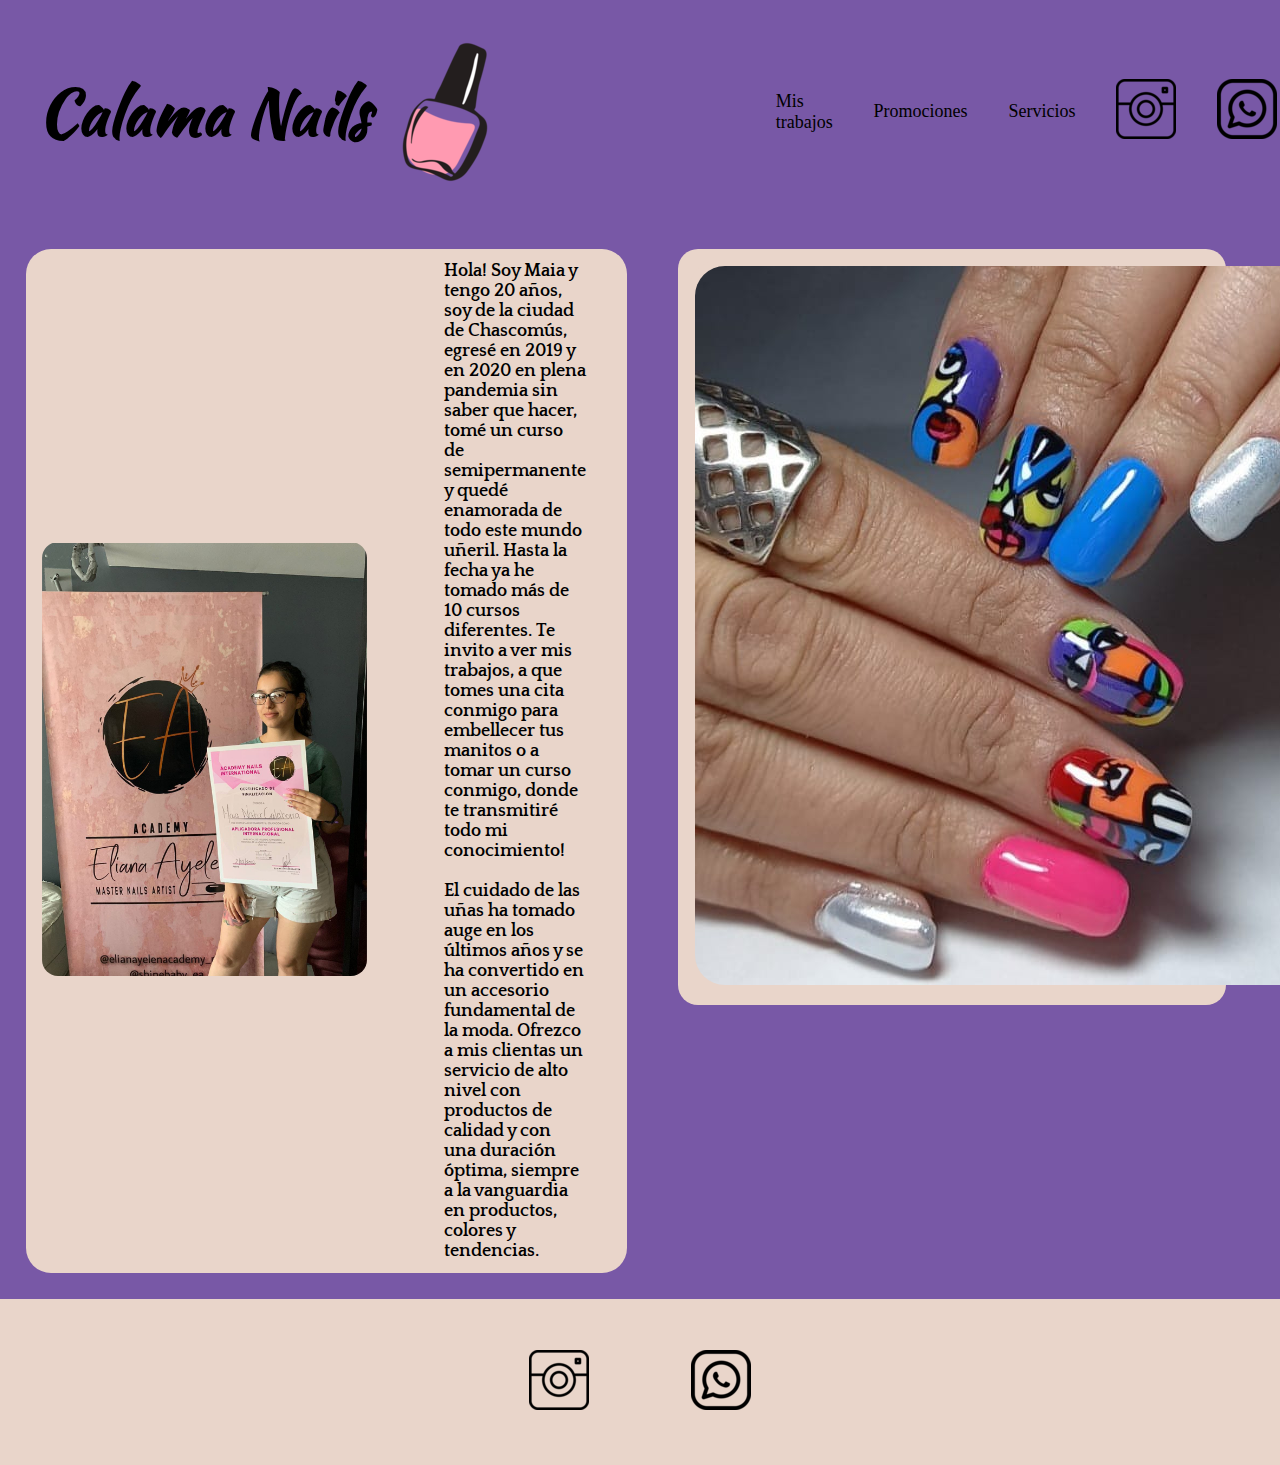
<file: index.html>
<!DOCTYPE html>
<html lang="en">

<head>
    <meta charset="UTF-8">
    <meta name="description" content="Servicio de uñas">
    <meta name="keywords" content="Uñas, Kapping, Semipermanente, Esculpidas">
    <meta name="author" content="Francisco Calahorra">
    <meta http-equiv="X-UA-Compatible" content="IE=edge">
    <meta name="viewport" content="width=device-width, initial-scale=1.0">
    <link href="https://cdn.jsdelivr.net/npm/bootstrap@5.2.0-beta1/dist/css/bootstrap.min.css" rel="stylesheet"
        integrity="sha384-0evHe/X+R7YkIZDRvuzKMRqM+OrBnVFBL6DOitfPri4tjfHxaWutUpFmBp4vmVor" crossorigin="anonymous">
    <link rel="stylesheet" href="./css/estilo.css">
    <link rel="preconnect" href="https://fonts.googleapis.com">
    <link rel="preconnect" href="https://fonts.gstatic.com" crossorigin>
    <link href="https://fonts.googleapis.com/css2?family=Kaushan+Script&family=Lavishly+Yours&display=swap"
        rel="stylesheet">
    <link rel="preconnect" href="https://fonts.gstatic.com" crossorigin>
    <link href="https://fonts.googleapis.com/css2?family=Quattrocento&family=Tiro+Tamil:ital@1&display=swap"
        rel="stylesheet">
    <title>Calama Nails</title>
</head>

<body>
    <header>

        <a href="https://tikicala.github.io/Proyectofinal/" class="logo">
            <h2><b>Calama Nails</b></h2>
            <img src="./imagenes/logo.png" alt="">
        </a>
        <nav>
            <a href="./Mis trabajos.html" class="nav-link" target="_blank">Mis trabajos</a>
            <a href="./promociones.html" class="nav-link" target="_blank">Promociones</a>
            <a href="./servicios.html" class="nav-link" target="_blank">Servicios</a>
            <a href="https://www.instagram.com/calama_nails/" class="nav-link" target="_blank"><img
                    src="./imagenes/ig.png" alt="" class="imgig"></a>
            <a href="https://wa.me/542241574008" class="nav-link" target="_blank"><img src="./imagenes/wpp.png" alt=""
                    class="imgwpp"></a>
        </nav>

    </header>

    <div class="contenido">
        <section>
            <div class="fondo">
                <div class="imagen"><img src="./imagenes/maia.jfif" alt="" class="imgmaia"></div>
                <div class="texto"><b>Hola! Soy Maia y tengo 20 años, soy de la ciudad de Chascomús, egresé en 2019 y en
                        2020 en
                        plena pandemia sin saber que hacer, tomé un curso de semipermanente y quedé enamorada de todo
                        este
                        mundo uñeril. Hasta la fecha ya he tomado más de 10 cursos diferentes.
                        Te invito a ver mis trabajos, a que tomes una cita conmigo para embellecer tus manitos o a tomar
                        un
                        curso conmigo, donde te transmitiré todo mi conocimiento!</b>
                    <br><br>
                    <b>El cuidado de las uñas ha tomado auge en los últimos años y se ha convertido en un accesorio
                        fundamental
                        de la moda. Ofrezco a mis clientas un servicio de alto nivel con productos de calidad y con una
                        duración
                        óptima, siempre a la vanguardia en productos, colores y tendencias.</b>
                </div>
            </div>
        </section>

        <div class="container">
            <div class="card">
                <div class="card-body">
                    <div id="Micarousel" class="carousel slide" data-bs-ride="carousel">
                        <div class="carousel-inner">
                            <div class="carousel-item active">
                                <img src="./imagenes/trabajo1.jfif" class="imgtp" alt="...">
                            </div>
                            <div class="carousel-item">
                                <img src="./imagenes/trabajo2.jfif" class="imgtp" alt="...">
                            </div>
                            <div class="carousel-item">
                                <img src="./imagenes/trabajo3.jfif" class="imgtp" alt="...">
                            </div>
                            <div class="carousel-item">
                                <img src="./imagenes/trabajo4.jfif" class="imgtp" alt="...">
                            </div>
                            <div class="carousel-item">
                                <img src="./imagenes/trabajo5.jfif" class="imgtp" alt="...">
                            </div>
                        </div>
                    </div>
                </div>
            </div>
        </div>
    </div>

    <footer>
        <div class="redes">
            <a href="https://www.instagram.com/calama_nails/" class="nav-link" target="_blank"><img
                    src="./imagenes/ig.png" alt="" class="imgig2"></a>
            <a href="https://wa.me/542241574008" class="nav-link" target="_blank"><img src="./imagenes/wpp.png" alt=""
                    class="imgwpp2"></a>
        </div>
    </footer>

    <script src="https://cdn.jsdelivr.net/npm/@popperjs/core@2.11.5/dist/umd/popper.min.js"
        integrity="sha384-Xe+8cL9oJa6tN/veChSP7q+mnSPaj5Bcu9mPX5F5xIGE0DVittaqT5lorf0EI7Vk"
        crossorigin="anonymous"></script>
    <script src="https://cdn.jsdelivr.net/npm/bootstrap@5.2.0-beta1/dist/js/bootstrap.min.js"
        integrity="sha384-kjU+l4N0Yf4ZOJErLsIcvOU2qSb74wXpOhqTvwVx3OElZRweTnQ6d31fXEoRD1Jy"
        crossorigin="anonymous"></script>
</body>

</html>
</file>
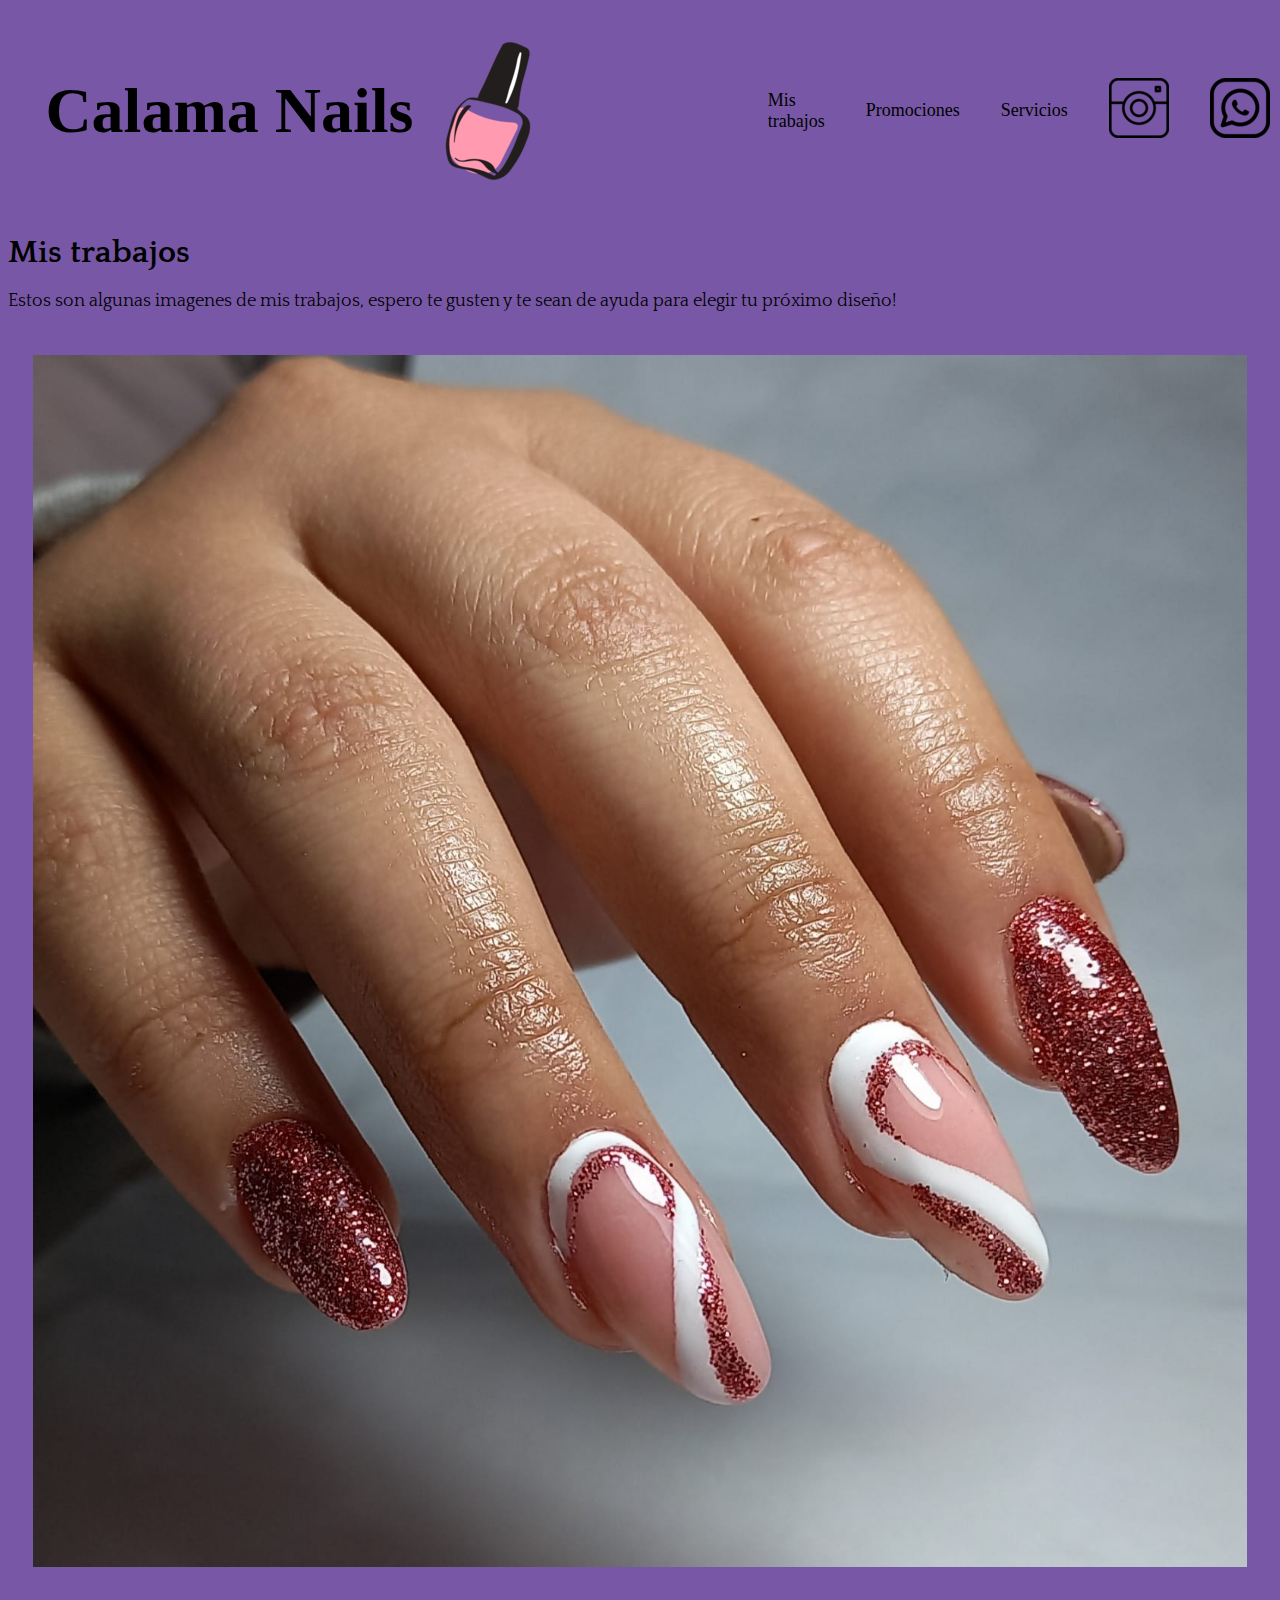
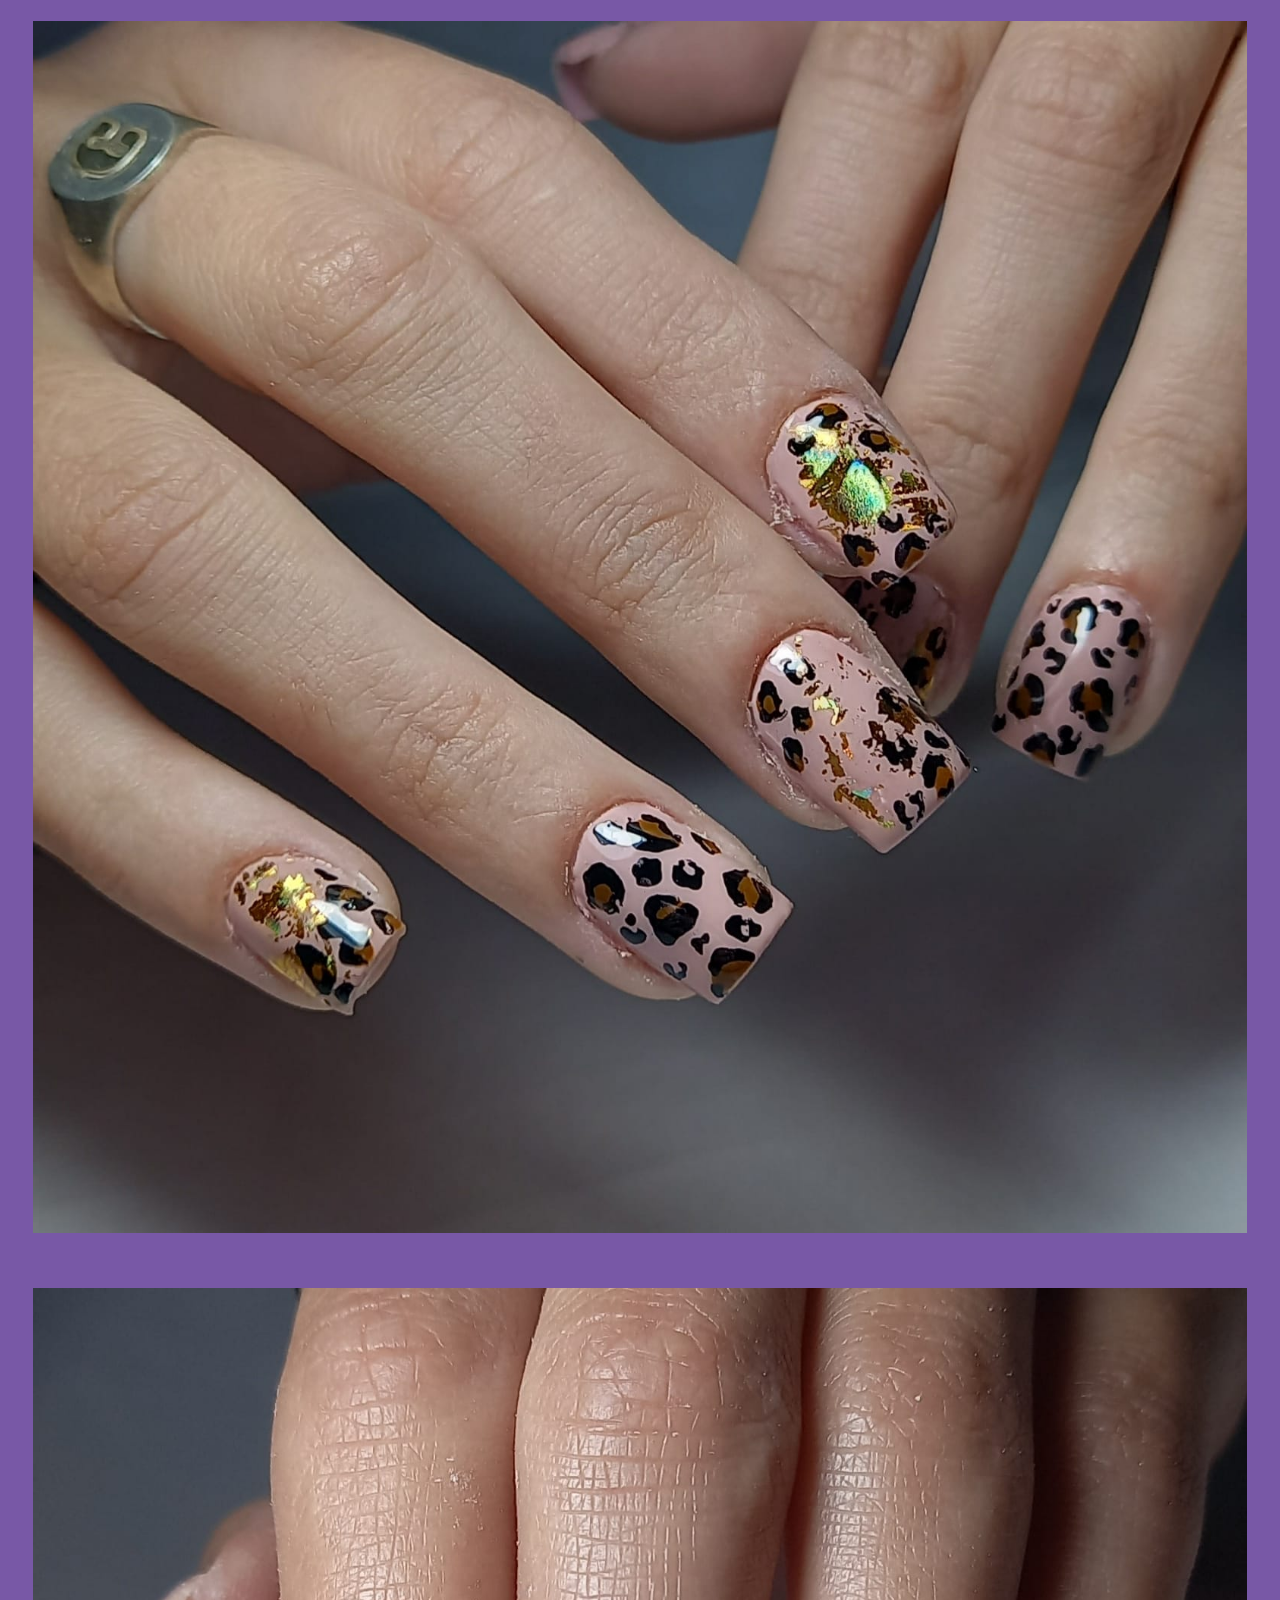
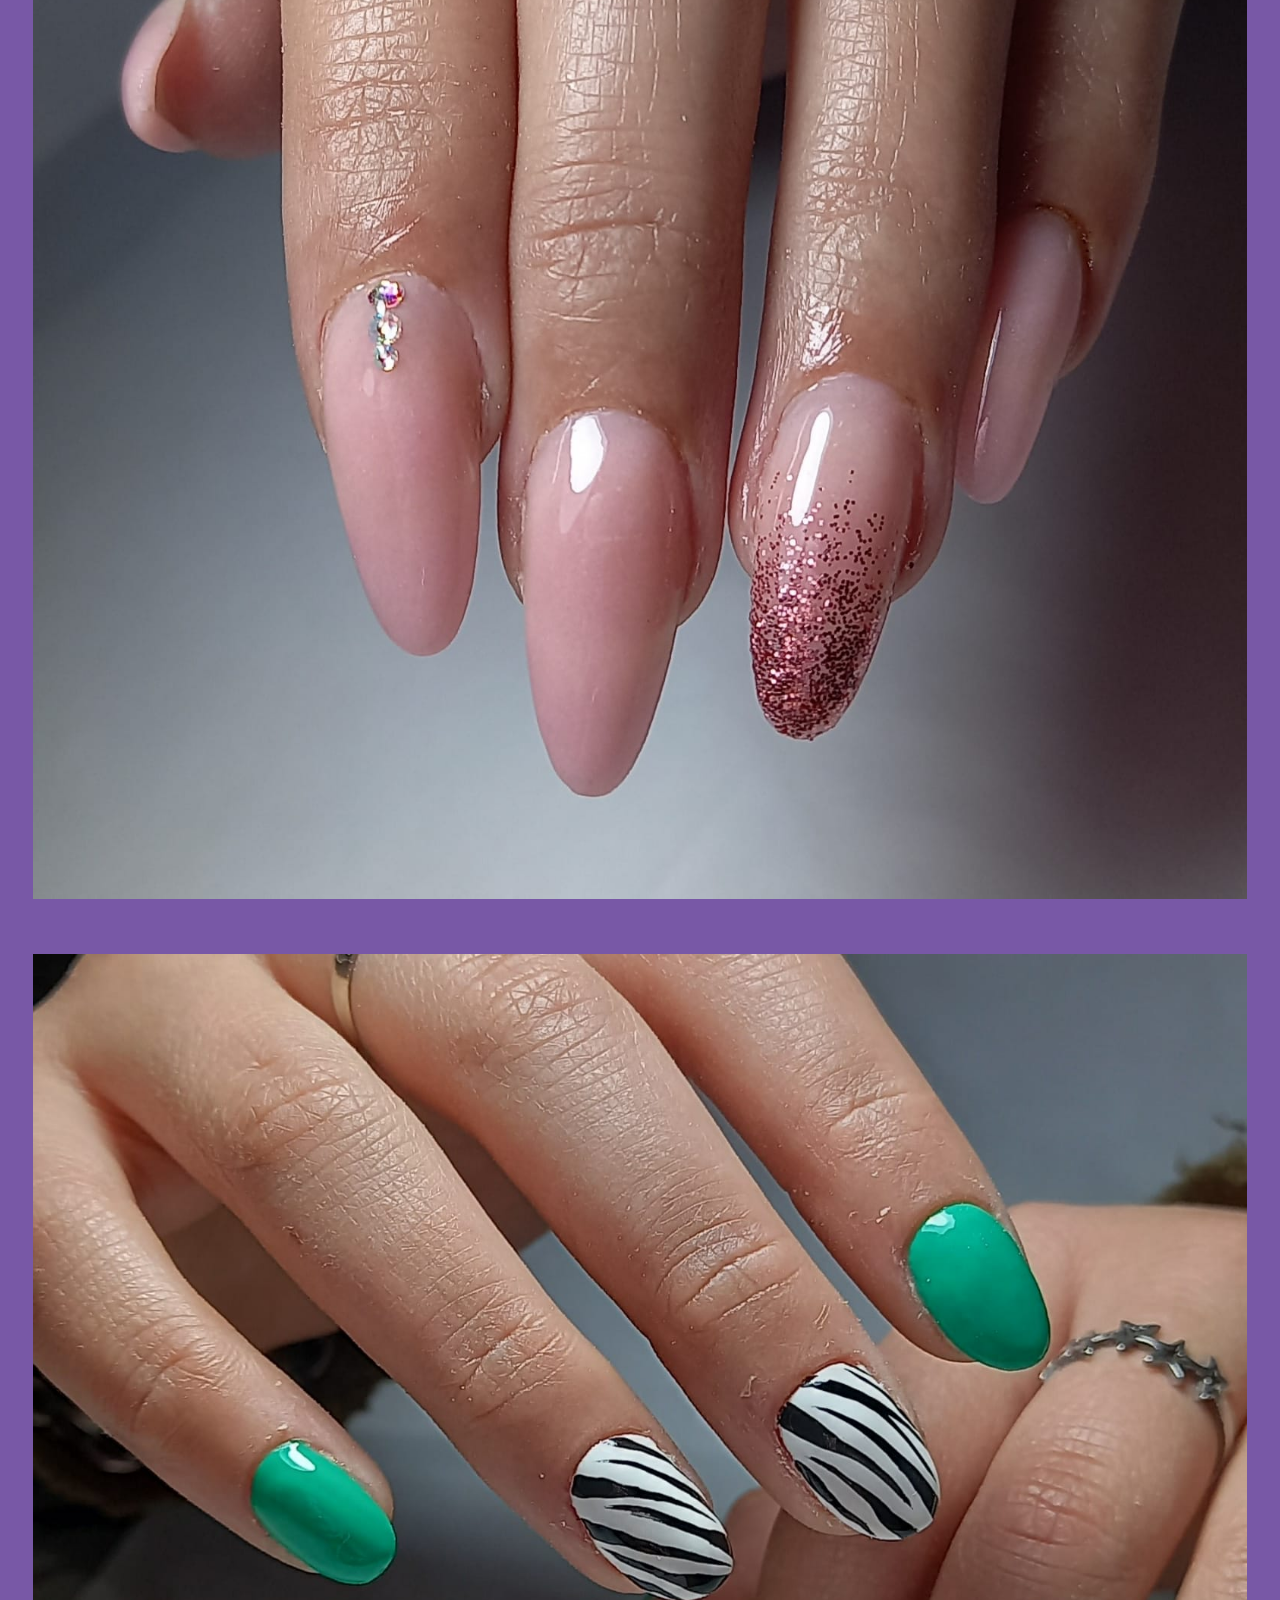
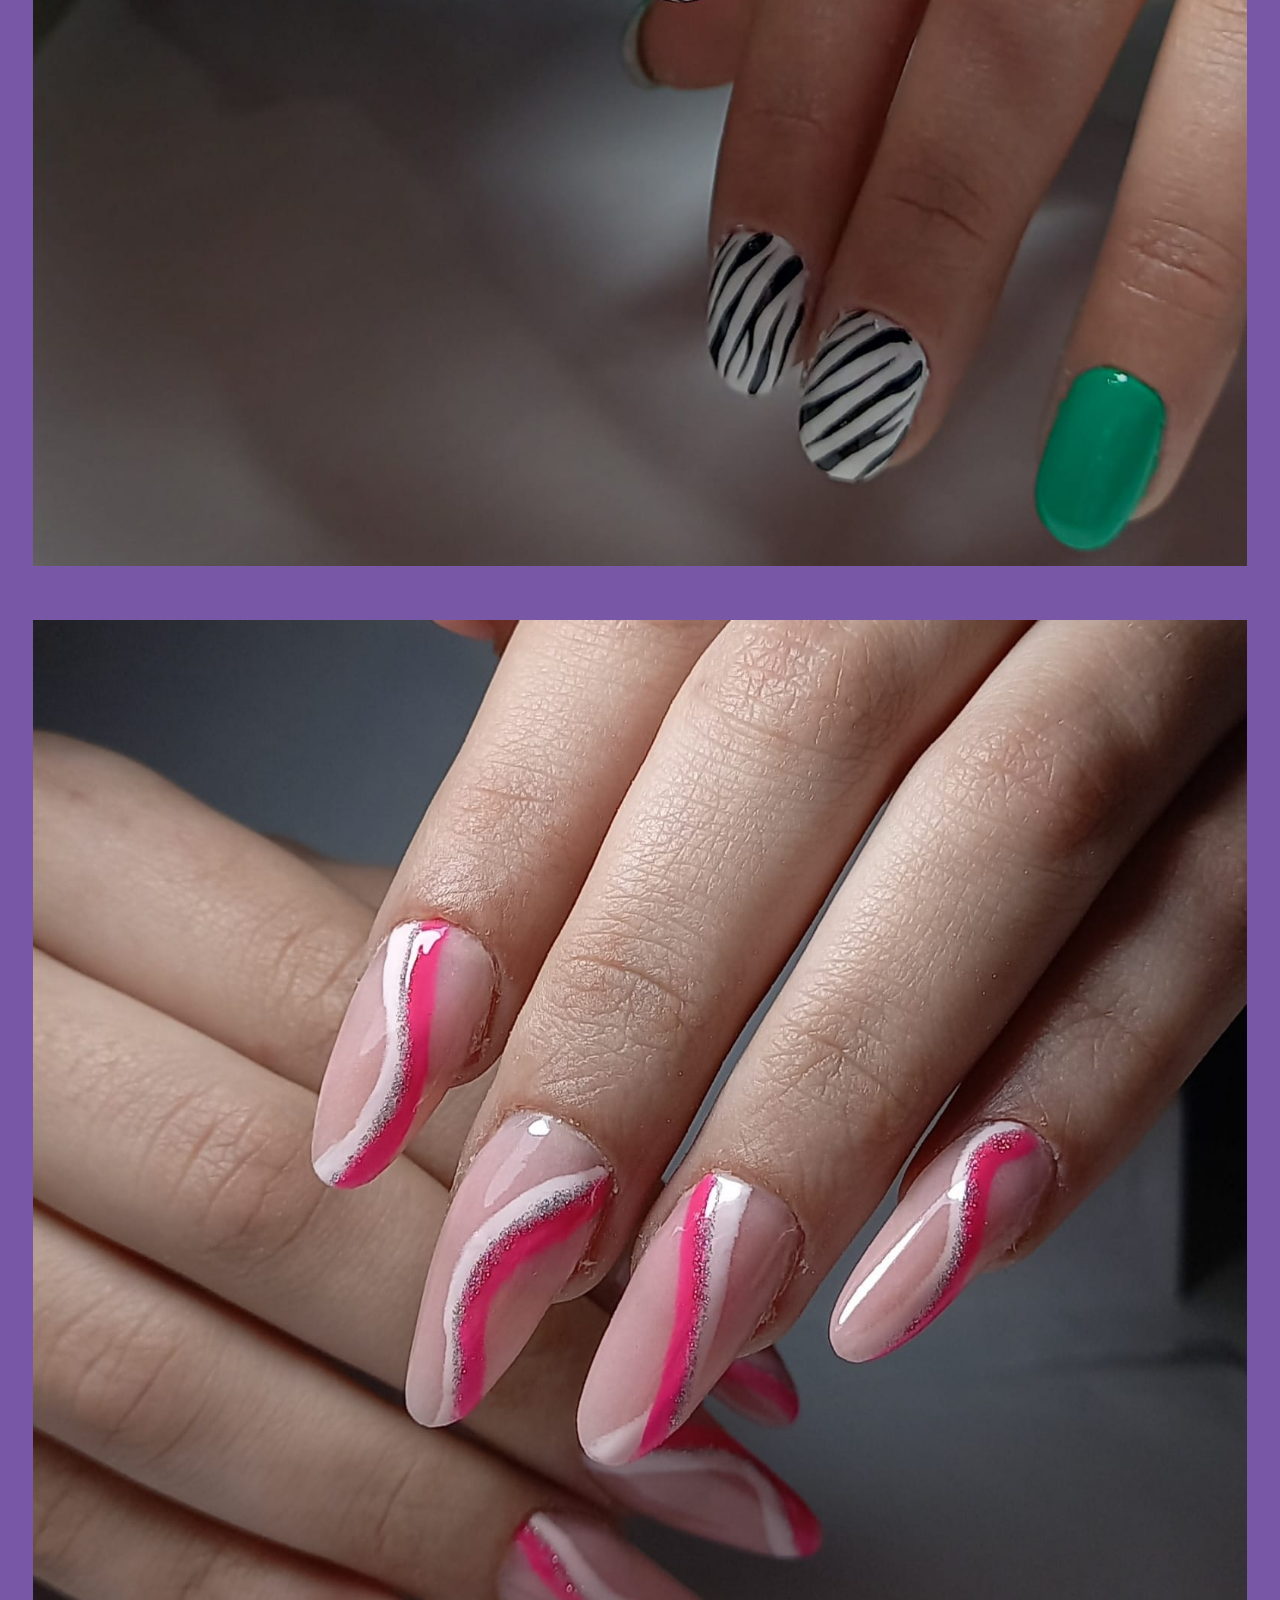
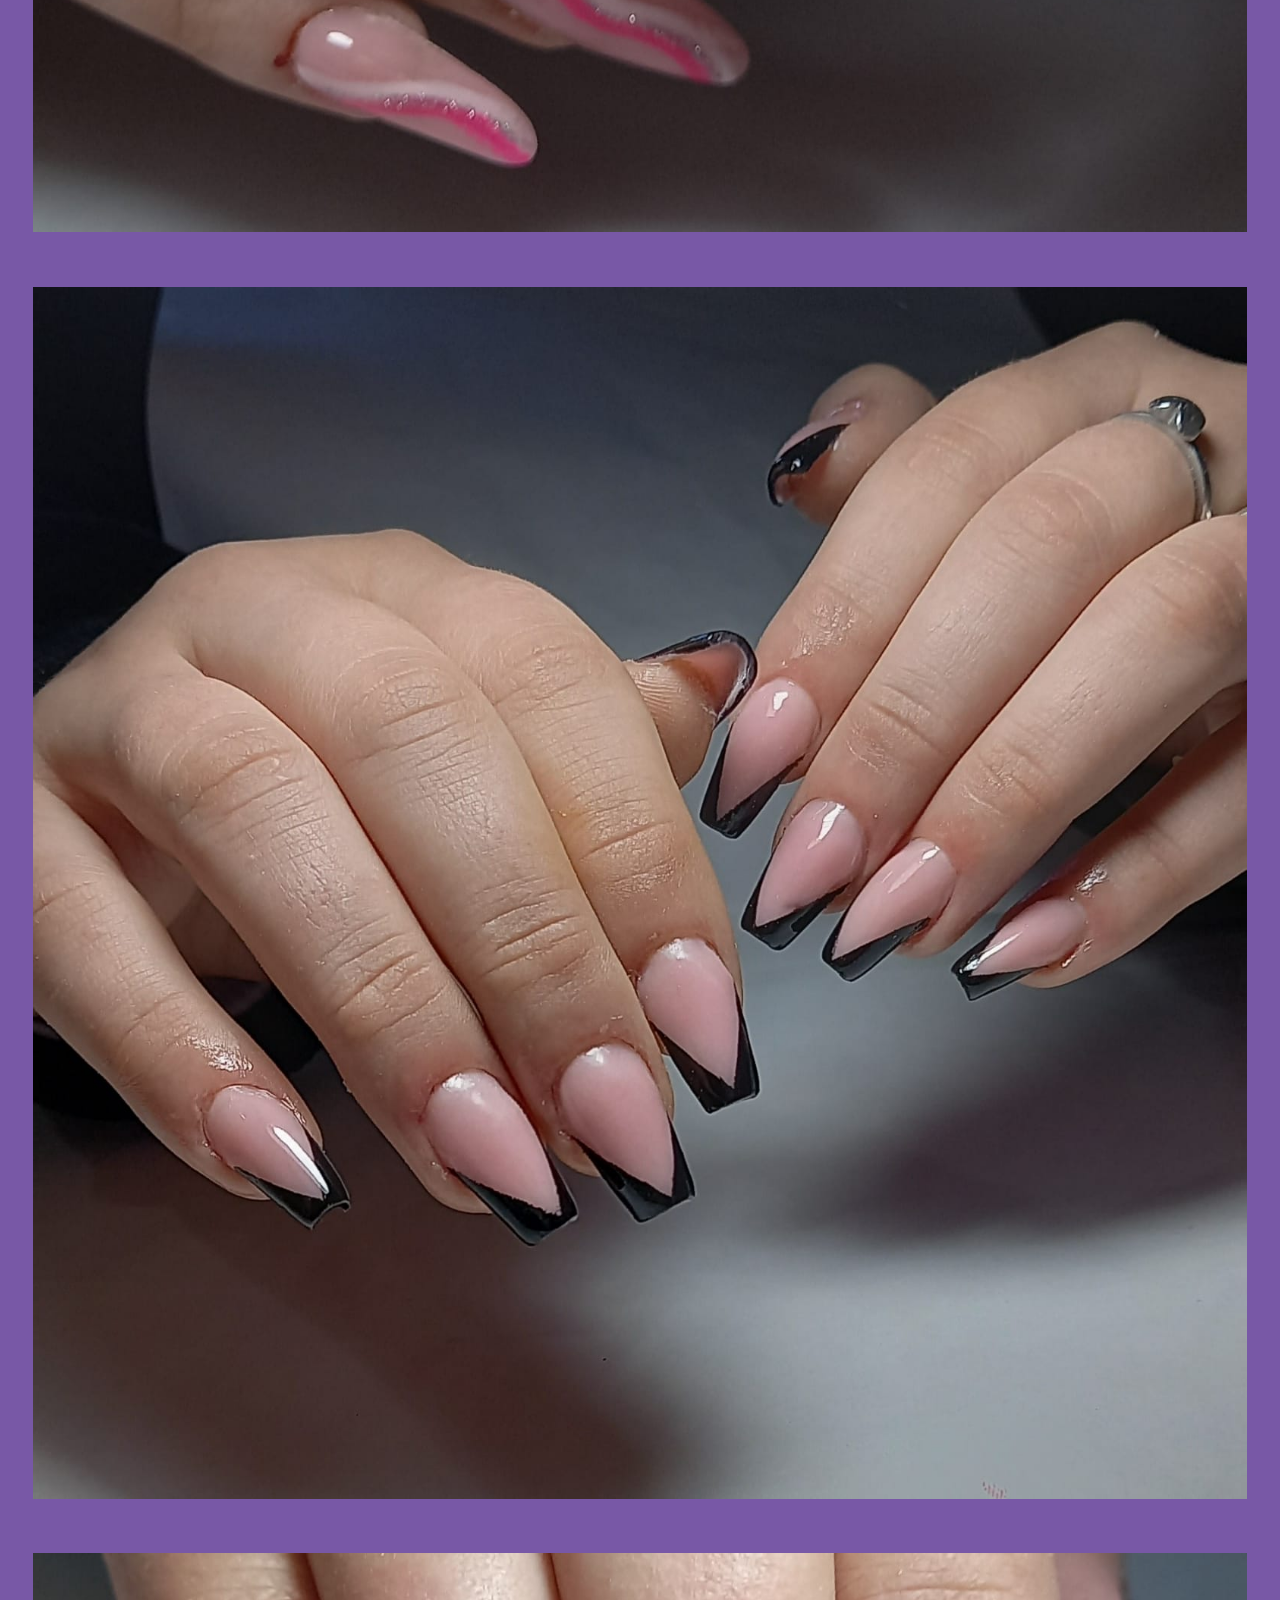
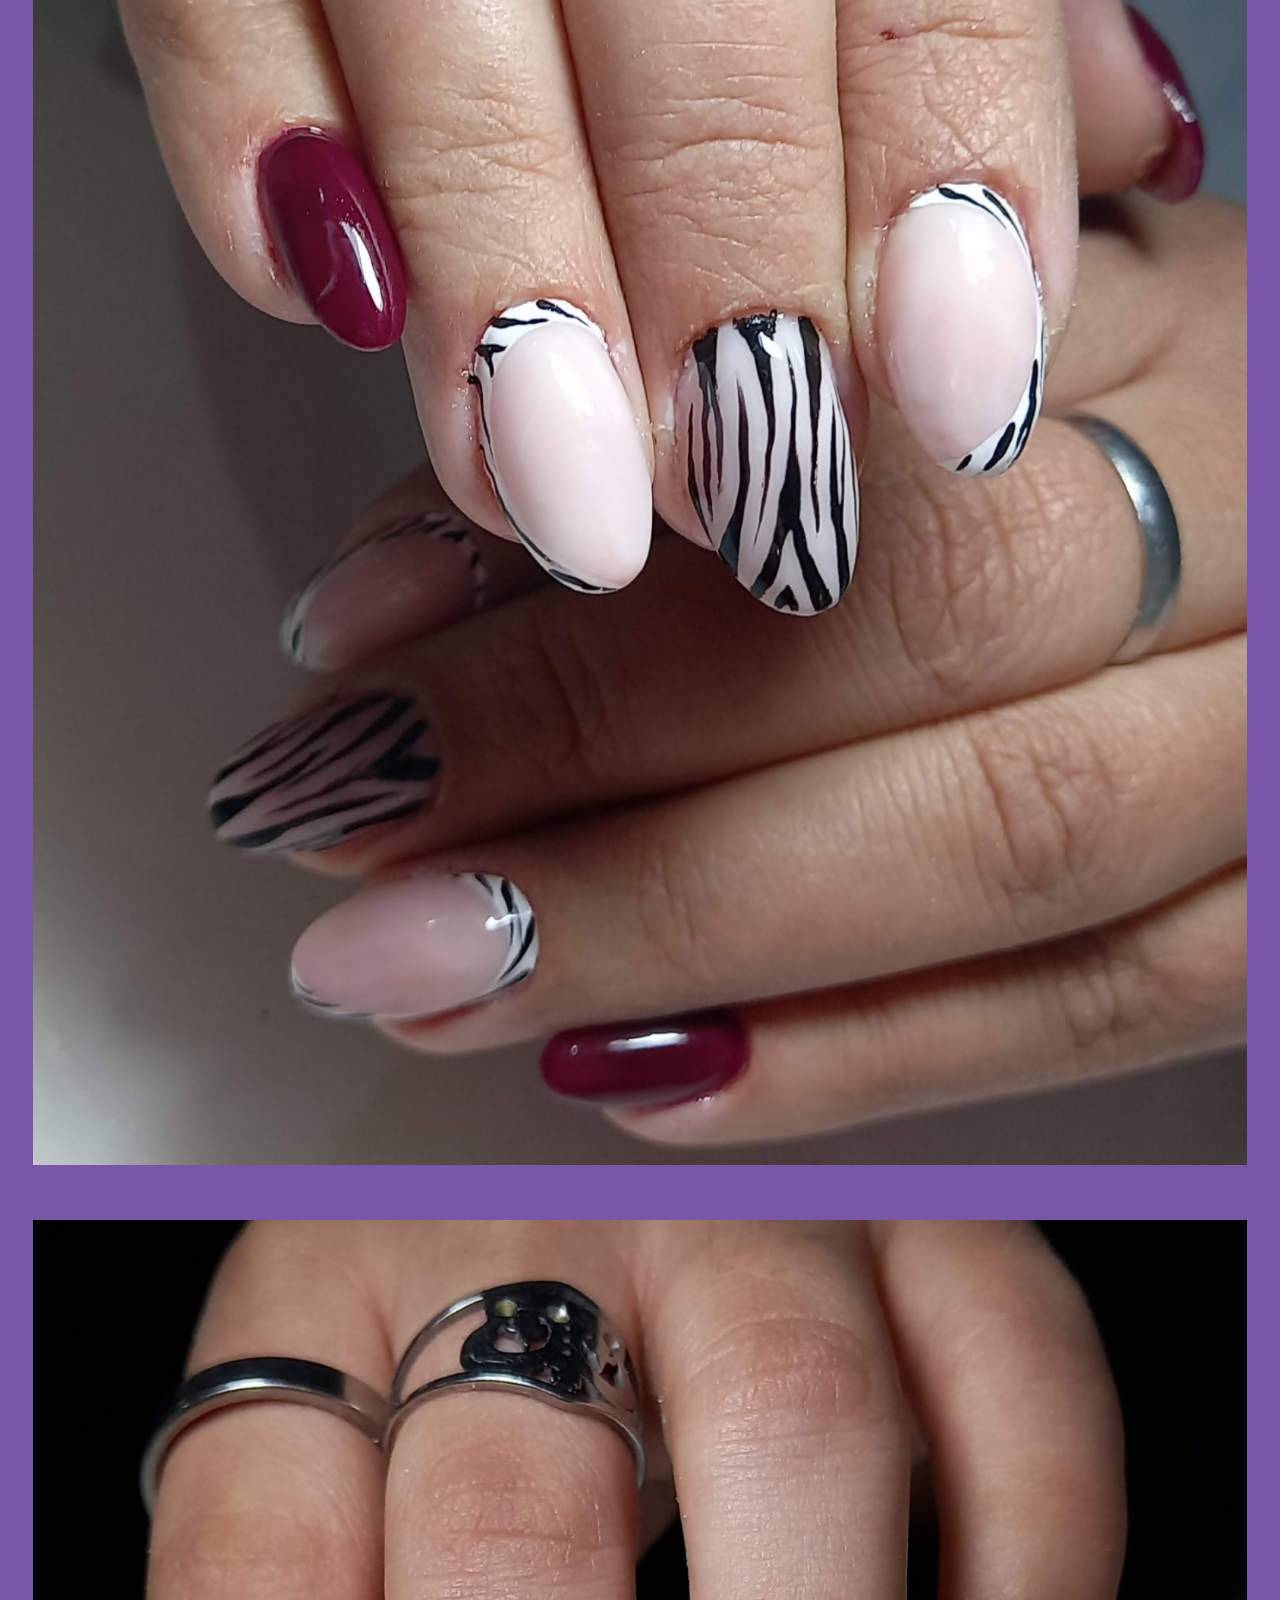
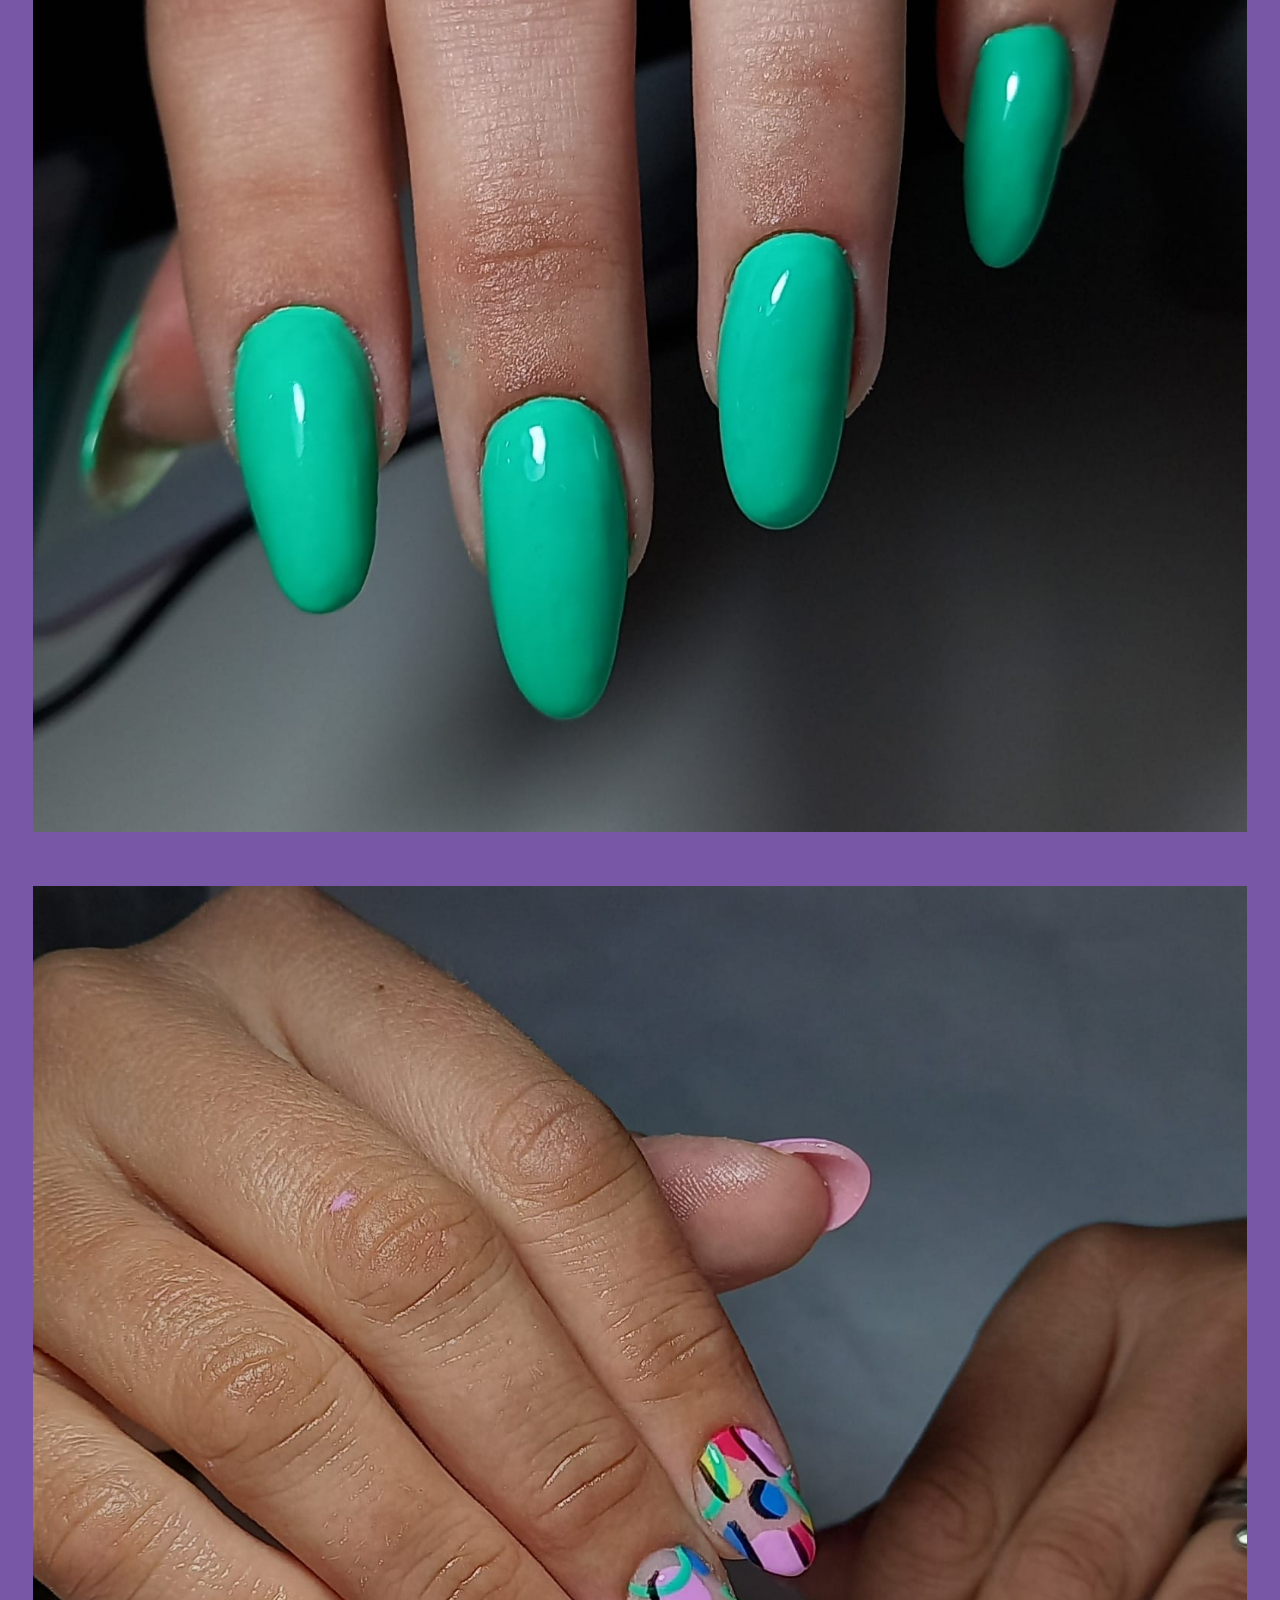
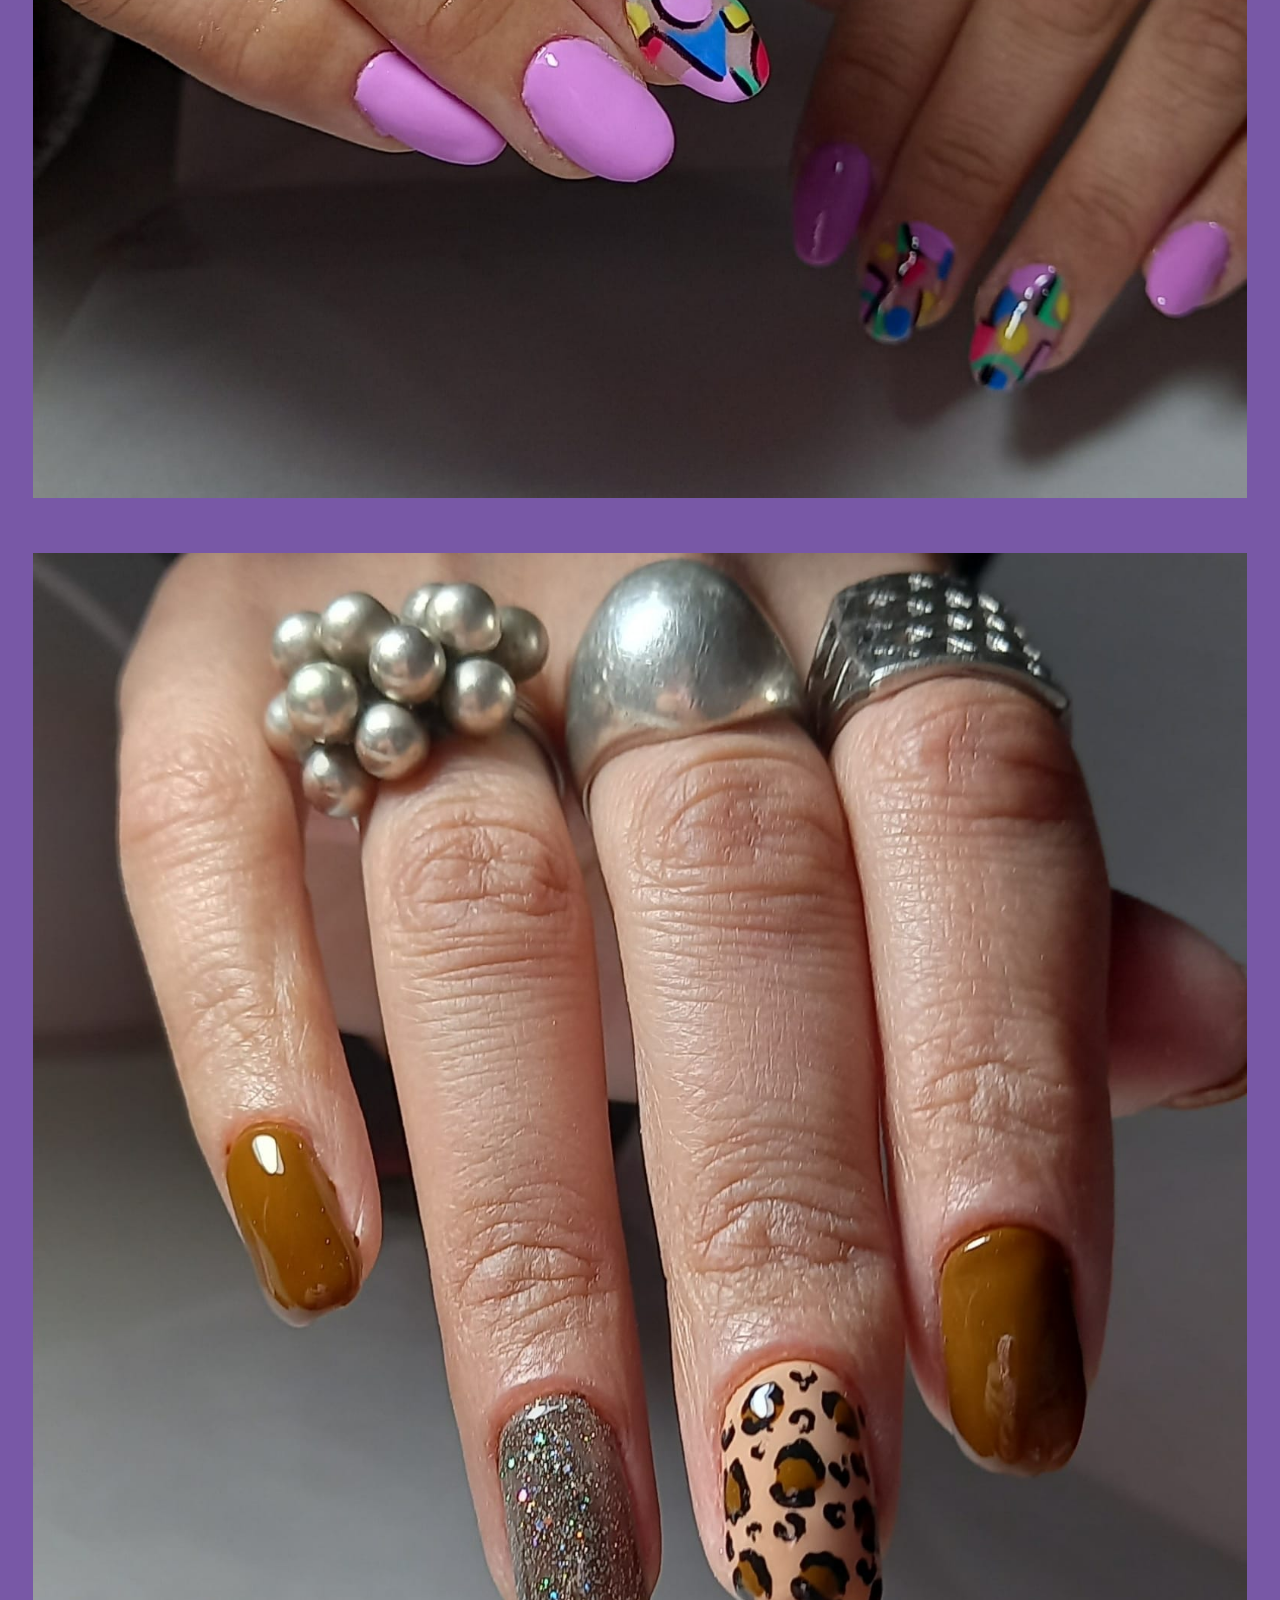
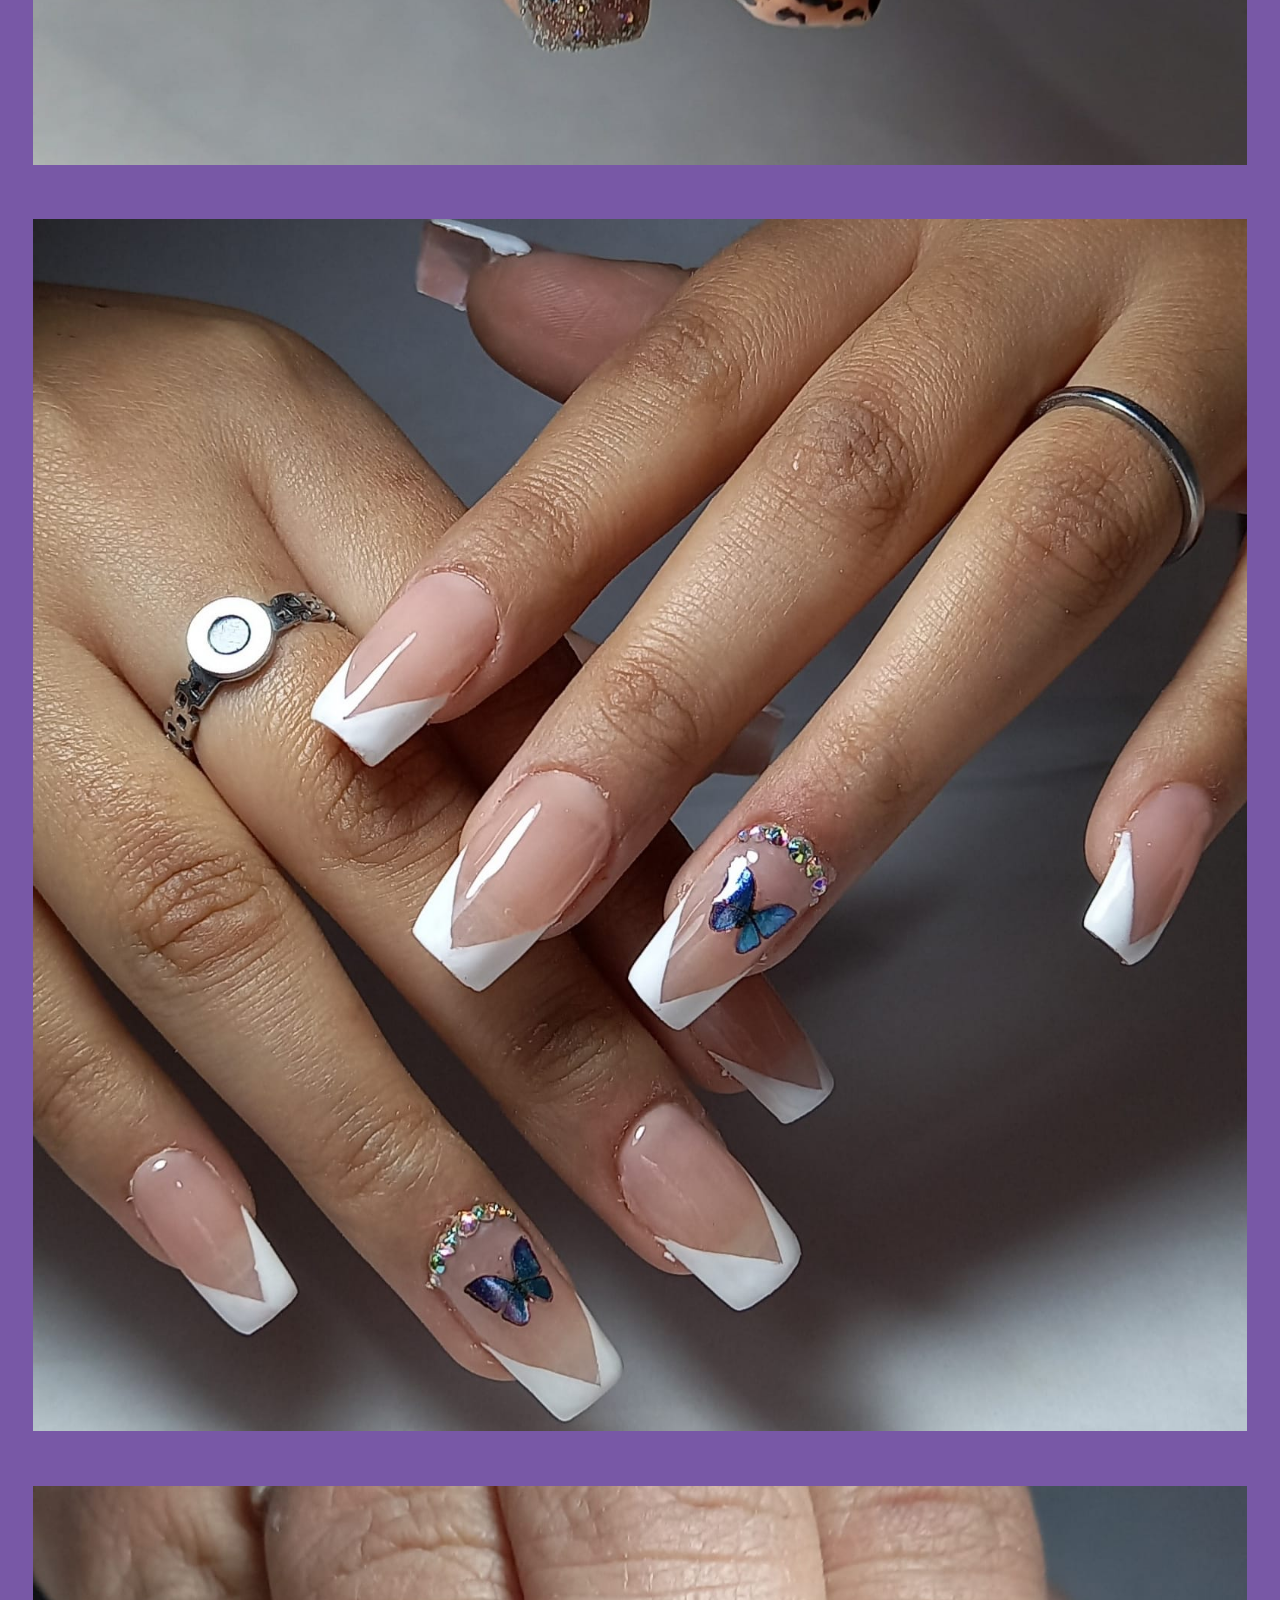
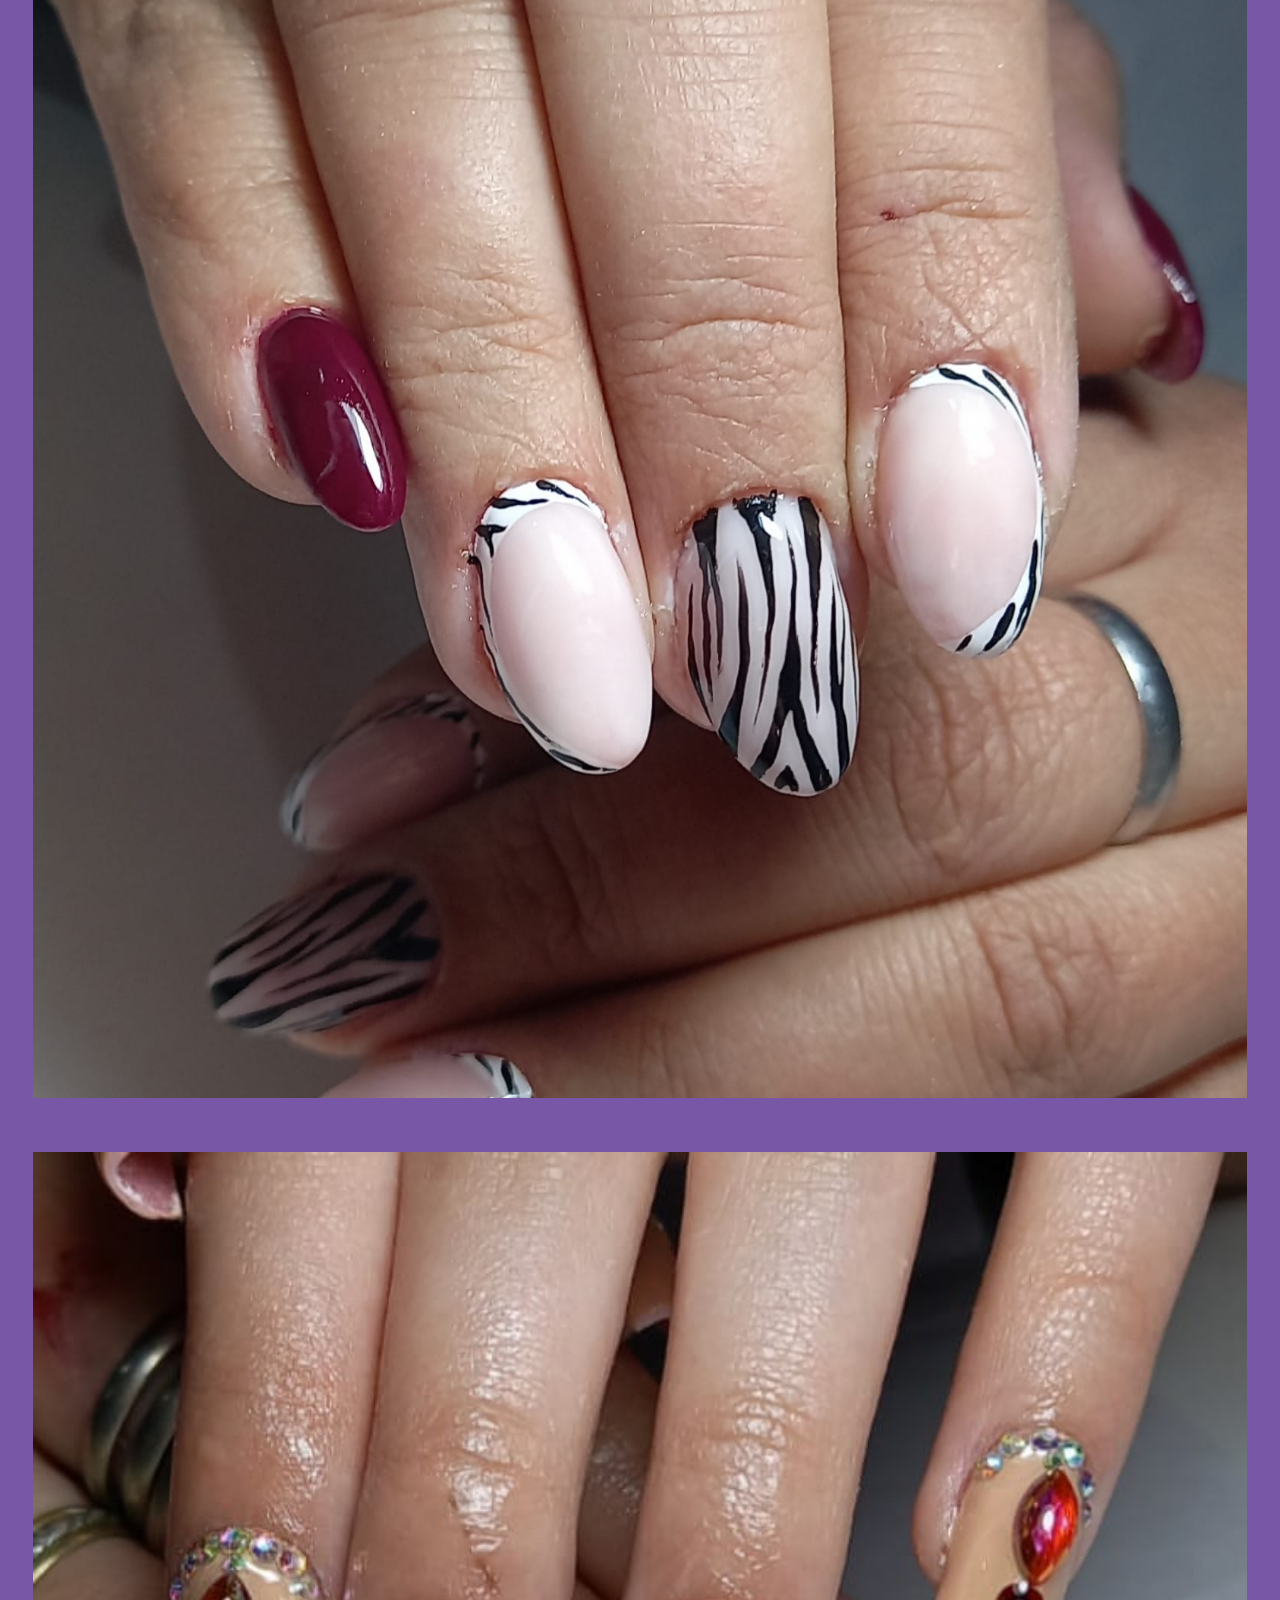
<file: Mis trabajos.html>
<!doctype html>
<html lang="en">

<head>
    <meta charset="utf-8">
    <meta name="viewport" content="width=device-width, initial-scale=1">
    <title>Calama Nails</title>
    <link href="https://cdn.jsdelivr.net/npm/bootstrap@5.2.0-beta1/dist/css/bootstrap.min.css" rel="stylesheet"
        integrity="sha384-0evHe/X+R7YkIZDRvuzKMRqM+OrBnVFBL6DOitfPri4tjfHxaWutUpFmBp4vmVor" crossorigin="anonymous">
    <link rel="stylesheet" href="./css/estilotrabajos.css">
    <link rel="preconnect" href="https://fonts.googleapis.com">
    <link href="https://fonts.googleapis.com/css2?family=Quattrocento&family=Tiro+Tamil:ital@1&display=swap"
        rel="stylesheet">
</head>

<body>

    <header>

        <a href="https://tikicala.github.io/Proyectofinal/" class="logo">
            <h2><b>Calama Nails</b></h2>
            <img src="./imagenes/logo.png" alt="">
        </a>
        <nav>
            <a href="" class="nav-link">Mis trabajos</a>
            <a href="./promociones.html" class="nav-link" target="_blank">Promociones</a>
            <a href="./servicios.html" class="nav-link" target="_blank">Servicios</a>
            <a href="https://www.instagram.com/calama_nails/" class="nav-link" target="_blank"><img
                    src="./imagenes/ig.png" alt="" class="imgig"></a>
            <a href="https://wa.me/542241574008" class="nav-link" target="_blank"><img src="./imagenes/wpp.png"
                    alt="" class="imgwpp"></a>
        </nav>

    </header>

    <section id="galeria" class="container">
        <div class="text-center pt-5">
            <h1>Mis trabajos</h1>
            <p>Estos son algunas imagenes de mis trabajos, espero te gusten y te sean de ayuda para elegir tu próximo diseño!</p>
        </div>
        <div class="row">
            <div class="col-lg-4">
                <img src="./imagenes/trabajos/trabajos1.jfif" alt="">
            </div>
            <div class="col-lg-4">
                <img src="./imagenes/trabajos/trabajos2.jfif" alt="">
            </div>
            <div class="col-lg-4">
                <img src="./imagenes/trabajos/trabajos3.jfif" alt="">
            </div>
            <div class="col-lg-4">
                <img src="./imagenes/trabajos/trabajos4.jfif" alt="">
            </div>
            <div class="col-lg-4">
                <img src="./imagenes/trabajos/trabajos5.jfif" alt="">
            </div>
            <div class="col-lg-4">
                <img src="./imagenes/trabajos/trabajos6.jfif" alt="">
            </div>
            <div class="col-lg-4">
                <img src="./imagenes/trabajos/trabajos7.jfif" alt="">
            </div>
            <div class="col-lg-4">
                <img src="./imagenes/trabajos/trabajos8.jfif" alt="">
            </div>
            <div class="col-lg-4">
                <img src="./imagenes/trabajos/trabajos9.jfif" alt="">
            </div>
            <div class="col-lg-4">
                <img src="./imagenes/trabajos/trabajos10.jfif" alt="">
            </div>
            <div class="col-lg-4">
                <img src="./imagenes/trabajos/trabajos11.jfif" alt="">
            </div>
            <div class="col-lg-4">
                <img src="./imagenes/trabajos/trabajos12.jfif" alt="">
            </div>
            <div class="col-lg-4">
                <img src="./imagenes/trabajo3.jfif" alt="">
            </div>
            <div class="col-lg-4">
                <img src="./imagenes/trabajo4.jfif" alt="">
            </div>
            <div class="col-lg-4">
                <img src="./imagenes/servicios/semidespues.jfif" alt="">
            </div>
            

        </div>
    </section>

    <footer>
        <div class="redes">
            <a href="https://www.instagram.com/calama_nails/" class="nav-link" target="_blank"><img
                    src="./imagenes/ig.png" alt="" class="imgig2"></a>
            <a href="https://wa.me/542241574008" class="nav-link" target="_blank"><img src="./imagenes/wpp.png" alt=""
                    class="imgwpp2"></a>
        </div>
    </footer>


    <script src="https://cdn.jsdelivr.net/npm/@popperjs/core@2.11.5/dist/umd/popper.min.js"
        integrity="sha384-Xe+8cL9oJa6tN/veChSP7q+mnSPaj5Bcu9mPX5F5xIGE0DVittaqT5lorf0EI7Vk"
        crossorigin="anonymous"></script>
    <script src="https://cdn.jsdelivr.net/npm/bootstrap@5.2.0-beta1/dist/js/bootstrap.min.js"
        integrity="sha384-kjU+l4N0Yf4ZOJErLsIcvOU2qSb74wXpOhqTvwVx3OElZRweTnQ6d31fXEoRD1Jy"
        crossorigin="anonymous"></script>
</body>

</html>
</file>
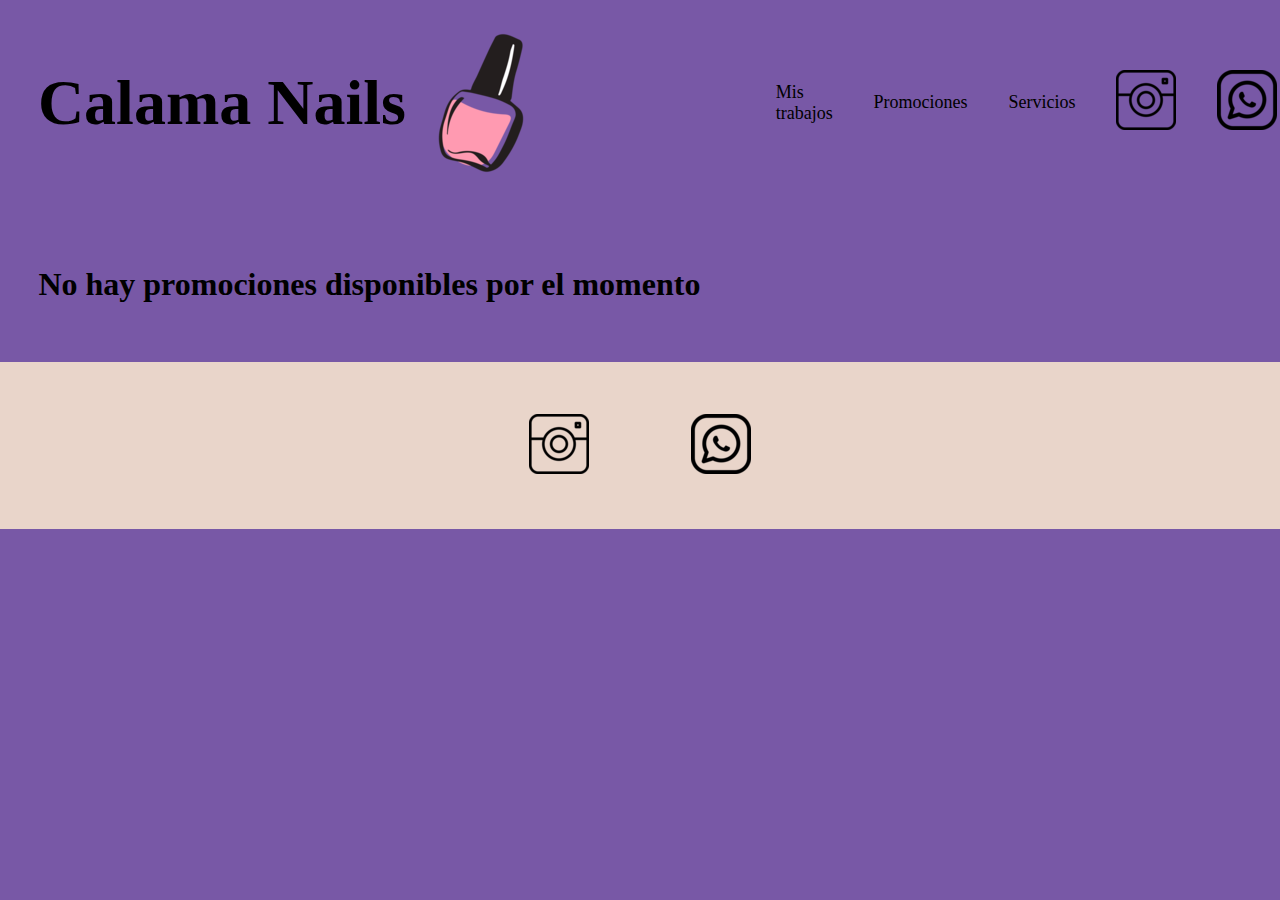
<file: promociones.html>
<!DOCTYPE html>
<html lang="en">

<head>
    <meta charset="UTF-8">
    <meta http-equiv="X-UA-Compatible" content="IE=edge">
    <meta name="viewport" content="width=device-width, initial-scale=1.0">
    <link rel="stylesheet" href="./css/estilo.css">
    <link rel="preconnect" href="https://fonts.googleapis.com">
    <link href="https://fonts.googleapis.com/css2?family=Quattrocento&family=Tiro+Tamil:ital@1&display=swap"
        rel="stylesheet">
    <title>Calama Nails</title>
</head>

<body>
    <header>

        <a href="https://tikicala.github.io/Proyectofinal/" class="logo">
            <h2><b>Calama Nails</b></h2>
            <img src="./imagenes/logo.png" alt="">
        </a>
        <nav>
            <a href="./Mis trabajos.html" class="nav-link" target="_blank">Mis trabajos</a>
            <a href="./promociones.html" class="nav-link" target="_blank">Promociones</a>
            <a href="./servicios.html" class="nav-link" target="_blank">Servicios</a>
            <a href="https://www.instagram.com/calama_nails/" class="nav-link" target="_blank"><img
                    src="./imagenes/ig.png" alt="" class="imgig"></a>
            <a href="https://wa.me/542241574008" class="nav-link" target="_blank"><img src="./imagenes/wpp.png" alt=""
                    class="imgwpp"></a>
        </nav>

    </header>

    <h1>No hay promociones disponibles por el momento</h1>

    <footer>
        <div class="redes">
            <a href="https://www.instagram.com/calama_nails/" class="nav-link" target="_blank"><img
                    src="./imagenes/ig.png" alt="" class="imgig2"></a>
            <a href="https://wa.me/542241574008" class="nav-link" target="_blank"><img src="./imagenes/wpp.png" alt=""
                    class="imgwpp2"></a>
        </div>
    </footer>
</body>

</html>
</file>
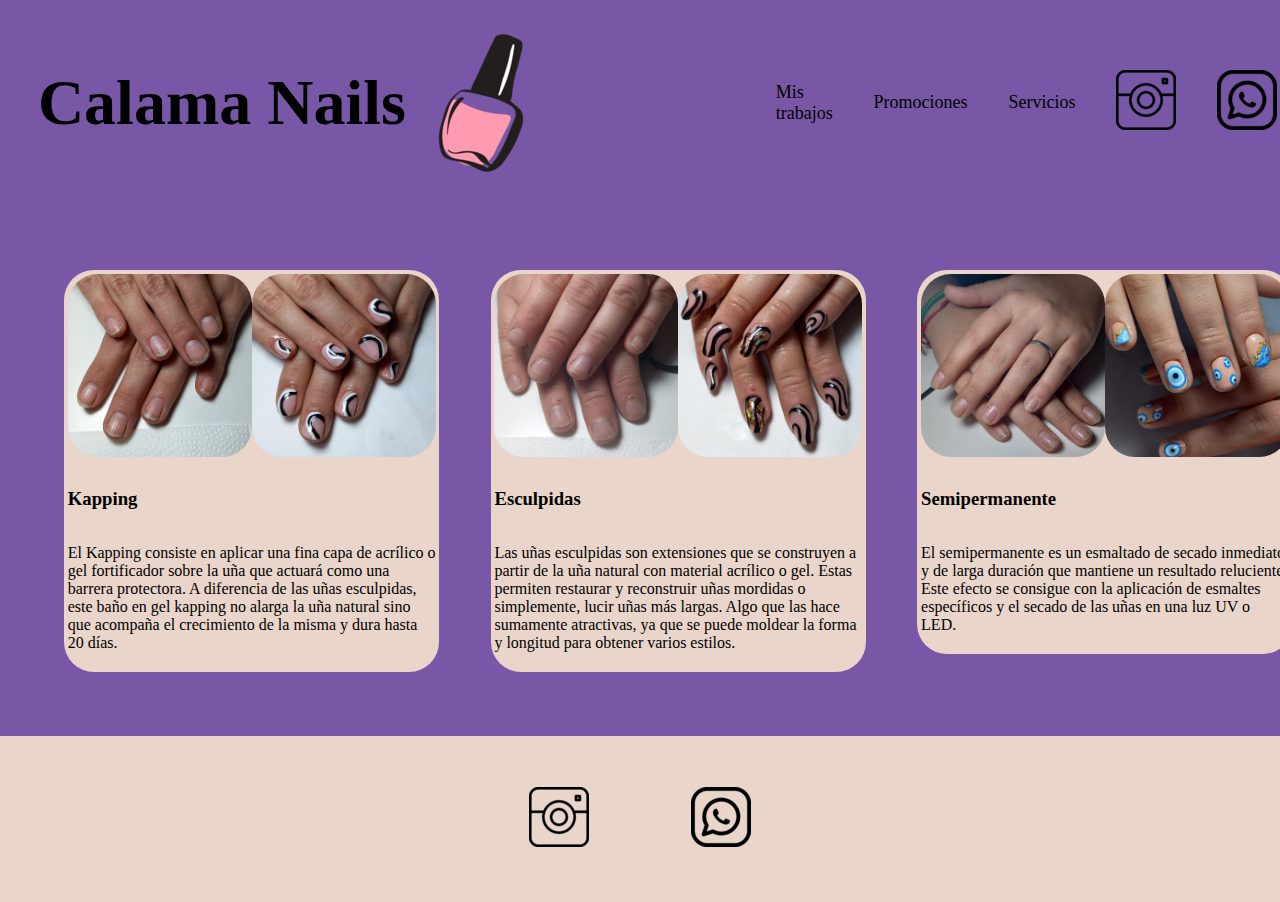
<file: servicios.html>
<!DOCTYPE html>
<html lang="en">

<head>
    <meta charset="UTF-8">
    <meta http-equiv="X-UA-Compatible" content="IE=edge">
    <meta name="viewport" content="width=device-width, initial-scale=1.0">
    <title>Calama Nails</title>
    <link href="https://cdn.jsdelivr.net/npm/bootstrap@5.2.0-beta1/dist/css/bootstrap.min.css" rel="stylesheet"
        integrity="sha384-0evHe/X+R7YkIZDRvuzKMRqM+OrBnVFBL6DOitfPri4tjfHxaWutUpFmBp4vmVor" crossorigin="anonymous">
    <link rel="stylesheet" href="./css/estilo.css">
</head>

<body>
    <header>

        <a href="https://tikicala.github.io/Proyectofinal/" class="logo">
            <h2><b>Calama Nails</b></h2>
            <img src="./imagenes/logo.png" alt="">
        </a>
        <nav>
            <a href="./Mis trabajos.html" class="nav-link" target="_blank">Mis trabajos</a>
            <a href="./promociones.html" class="nav-link" target="_blank">Promociones</a>
            <a href="./servicios.html" class="nav-link" target="_blank">Servicios</a>
            <a href="https://www.instagram.com/calama_nails/" class="nav-link" target="_blank"><img
                    src="./imagenes/ig.png" alt="" class="imgig"></a>
            <a href="https://wa.me/542241574008" class="nav-link" target="_blank"><img src="./imagenes/wpp.png" alt=""
                    class="imgwpp"></a>
        </nav>

    </header>

    <div class="containertp">
        <div id="Micarousel" class="carousel slide" data-bs-ride="carousel">
            <div class="carousel-inner">
                <div class="carousel-item active">
                    <img src="./imagenes/servicios/kappingantes.jfif" class="imgtp1" alt="...">

                </div>
                <div class="carousel-item">
                    <img src="./imagenes/servicios/kappingdespues.jfif" class="imgtp1" alt="...">
                </div>
            </div>
            <div class="descripservicio">
                <h3 class="titulos">Kapping</h3>
                <p class="parrafos">El Kapping consiste en aplicar una fina capa de acrílico o gel fortificador sobre la
                    uña que actuará como una barrera protectora. A diferencia de las uñas esculpidas, este baño en gel
                    kapping no alarga la uña natural sino que acompaña el crecimiento de la misma y dura hasta 20 días.
                </p>
            </div>
        </div>
        <div id="Micarousel" class="carousel slide" data-bs-ride="carousel">
            <div class="carousel-inner">
                <div class="carousel-item active">
                    <img src="./imagenes/servicios/esculpidasantes.jfif" class="imgtp1" alt="...">

                </div>
                <div class="carousel-item">
                    <img src="./imagenes/servicios/esculpidasdespues.jfif" class="imgtp1" alt="...">
                </div>
            </div>
            <div class="descripservicio">
                <h3 class="titulos">Esculpidas</h3>
                <p class="parrafos">Las uñas esculpidas son extensiones que se construyen a partir de la uña natural con
                    material acrílico o gel. Estas permiten restaurar y reconstruir uñas mordidas o simplemente, lucir
                    uñas más largas. Algo que las hace sumamente atractivas, ya que se puede moldear la forma y longitud
                    para obtener varios estilos.</p>
            </div>
        </div>
        <div id="Micarousel" class="carousel slide" data-bs-ride="carousel">
            <div class="carousel-inner">
                <div class="carousel-item active">
                    <img src="./imagenes/servicios/semiantes.jfif" class="imgtp1" alt="...">

                </div>
                <div class="carousel-item">
                    <img src="./imagenes/servicios/semidespues.jfif" class="imgtp1" alt="...">

                </div>
            </div>
            <div class="descripservicio">
                <h3 class="titulos">Semipermanente</h3>
                <p class="parrafos">El semipermanente es un esmaltado de secado inmediato y de larga duración
                    que mantiene un resultado reluciente. Este efecto se consigue con la aplicación de esmaltes
                    específicos y el secado de las uñas en una luz UV o LED.</p>
            </div>
        </div>

    </div>

    <footer>
        <div class="redes">
            <a href="https://www.instagram.com/calama_nails/" class="nav-link" target="_blank"><img
                    src="./imagenes/ig.png" alt="" class="imgig2"></a>
            <a href="https://wa.me/542241574008" class="nav-link" target="_blank"><img src="./imagenes/wpp.png" alt=""
                    class="imgwpp2"></a>
        </div>
    </footer>



    <script src="https://cdn.jsdelivr.net/npm/bootstrap@5.2.0-beta1/dist/js/bootstrap.min.js"
        integrity="sha384-kjU+l4N0Yf4ZOJErLsIcvOU2qSb74wXpOhqTvwVx3OElZRweTnQ6d31fXEoRD1Jy"
        crossorigin="anonymous"></script>
</body>

</html>
</file>
<file: css/estilo.css>
body{margin: 0; background-color:#7858A6 ;}
header{display: flex; justify-content: space-between; background-color: #7858A6; align-items: center; padding: 1%;}
a{text-decoration: none; color: black;}
.logo{display: flex;align-items: center;padding-left: 2%;font-family: 'Kaushan Script', cursive;}
h2{font-size:400%;}

nav{display: flex; width: 40vw; justify-content: space-around;align-items: center; font-size: large; padding: ;}
.nav-link{padding: 4%;}
.logo:hover{color: white;}
.nav-link:hover{color: white;}
.imgig:hover{transform: scale(1.15);}
.imgwpp:hover{transform: scale(1.15);}


.contenido{ display: flex;}
section{width: 55vw; display: flex; padding: 2%; background-color: #7858A6;} 
.fondo{display: flex; align-items: center; background-color: #E9D5CA; border-radius: 25px; padding: 2%;}
.imgmaia{width:80%; padding: 1%; border-radius: 20px;}
.texto{display: inline-block; width: 70%; padding-right: 5%; font-size: large; font-family: 'Quattrocento';}  

.container{width: 45vw; background-color: #7858A6; padding: 2%;}
.card{background-color: #E9D5CA; border-radius: 20px; width: 95%;}
.card{border: none;}
.imgtp{border-radius: 30px;}

.redes{display: flex;justify-content: center; background-color:#E9D5CA; width: 100vw;}

.containertp{display: flex; padding: 3%; width: 100vw;}
.imgtp1{width: 100%;border-radius: 30px;}
.descripservicio{font-size: medium;}
.carousel{padding: 2%;}
.carousel-inner{background-color: #E9D5CA; display: flex; padding: 1%; border-top-left-radius: 30px; border-top-right-radius: 30px;}
.descripservicio{background-color: #E9D5CA; display:grid; padding: 1%;border-bottom-left-radius: 30px; border-bottom-right-radius: 30px;}

h1{padding: 3%;}





@media (max-width:767px){
    header{flex-direction: column;}

    .imgig{display: none;}

    .imgwpp{display: none;}

    .imgig{display: none;}


}



@media(max-width:484px){
    nav{display:flex; flex-direction: column; position: relative; right: 30%; align-items:baseline;}
    nav a{padding: 5px;}
    .logo{padding: 20px;}
    .containertp{flex-direction: column; flex-wrap: nowrap;}
    
    

}

@media(max-width:991px){
    header{flex-direction: column;}
    .contenido{flex-direction: column;}
    section{width: 100vw;}
    .fondo{flex-direction: column;}
    .texto{position: relative; right: 10%;}
    .container{flex-direction: column; width: 100vw; }
    
    .imgtp{width: 95%;}
    .containertp{flex-wrap: wrap;}    
    .carousel{width: 86vw;}
}
</file>
<file: css/estilotrabajos.css>
header{display: flex; justify-content: space-between; background-color: #7858A6; align-items: center; padding: 1%;}
a{text-decoration: none; color: black;}
.logo{display: flex;align-items: center;padding-left: 2%;font-family: 'Kaushan Script', cursive;}
h2{font-size:400%;}

nav{display: flex; width: 40vw; justify-content: space-around;align-items: center; font-size: large; padding: ;}
.nav-link{padding: 4%;}
.logo:hover{color: white;}
.nav-link:hover{color: white;}
.imgig:hover{transform: scale(1.15);}
.imgwpp:hover{transform: scale(1.15);}

body{background-color: #7858A6;}
#galeria .col-lg-4{
    margin: 0;
    padding: 2%;
}
#galeria img{
    width: 100%;
}

#galeria img:hover{
    transform: scale(1.15);
}
h1{font-family: 'Quattrocento';}
p{font-family: 'Quattrocento'; font-size: large;}

.redes{display: flex;justify-content: center; background-color:#E9D5CA; width: 100vw;}

@media (max-width:767px){
    header{flex-direction: column;}

    .imgig{display: none;}

    .imgwpp{display: none;}

    .imgig{display: none;}


}



@media(max-width:484px){
    nav{display:flex; flex-direction: column; position: relative; right: 30%; align-items:baseline;}
    nav a{padding: 5px;}
    .logo{padding: 20px;}
    .containertp{flex-direction: column; flex-wrap: nowrap;}
    
    

}

@media(max-width:991px){
    header{flex-direction: column;}
    .contenido{flex-direction: column;}
    section{width: 100vw;}
    .fondo{flex-direction: column;}
    .texto{position: relative; right: 10%;}
    .container{flex-direction: column; width: 100vw; }
    
    .imgtp{width: 95%;}
    .containertp{flex-wrap: wrap;}    
    .carousel{width: 86vw;}
}
</file>
